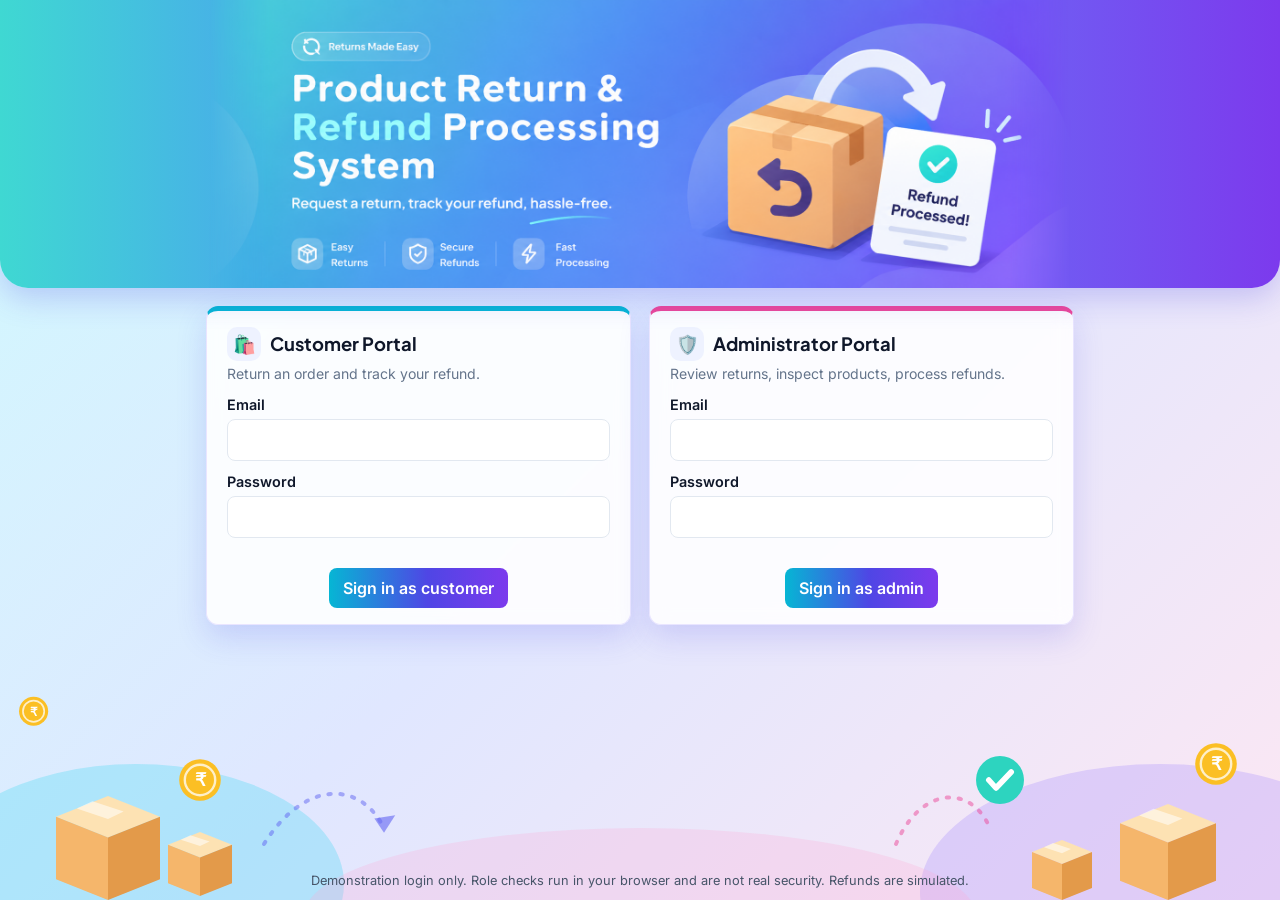
<file: index.html>
<!DOCTYPE html>
<html lang="en">
  <head>
    <meta charset="utf-8">
    <meta name="viewport" content="width=device-width, initial-scale=1">
    <title>ReFlow: Returns, Simplified.</title>
    <link
      rel="stylesheet"
      href="https://fonts.googleapis.com/css2?family=Inter:wght@400;600&family=Plus+Jakarta+Sans:wght@700&display=swap"
    >
    <link rel="stylesheet" href="app.css">
  </head>
  <body class="login">
    <div class="bn">
      <img
        class="banner"
        src="reflow_hero_banner.png"
        alt="ReFlow: Product Return and Refund Processing System. Request a return, track your refund, hassle-free."
      >
    </div>
    <div class="wrap">
      <form class="card glass cu" data-role="customer">
        <h3><span class="ic">🛍️</span> Customer Portal</h3>
        <p class="sub">Return an order and track your refund.</p>
        <label for="ce">Email</label>
        <input id="ce" type="email" required autocomplete="username">
        <label for="cp">Password</label>
        <input id="cp" type="password" required autocomplete="current-password">
        <div class="err" role="alert"></div>
        <button class="btn">Sign in as customer</button>
        
      </form>

      <form class="card glass ad" data-role="admin">
        <h3><span class="ic">🛡️</span> Administrator Portal</h3>
        <p class="sub">Review returns, inspect products, process refunds.</p>
        <label for="ae">Email</label>
        <input id="ae" type="email" required autocomplete="username">
        <label for="ap">Password</label>
        <input id="ap" type="password" required autocomplete="current-password">
        <div class="err" role="alert"></div>
        <button class="btn">Sign in as admin</button>
        
      </form>
    </div>
    <p class="foot">
      Demonstration login only. Role checks run in your browser and are not real security.
      Refunds are simulated.
    </p>
    <script src="./store.js"></script>
    <script>
      document.querySelectorAll('form').forEach((form) =>
        form.addEventListener('submit', (event) => {
          event.preventDefault();
          const [email, password] = form.querySelectorAll('input');

          if (RF.login(form.dataset.role, email.value.trim(), password.value)) {
            location.href = form.dataset.role + '.html';
          } else {
            form.querySelector('.err').textContent =
              'Email or password is incorrect. Use the demo credentials shown below the form.';
          }
        }),
      );
    </script>
  </body>
</html>
</file>
<file: app.css>
:root {
  --p: #4F46E5;
  --s: #7C3AED;
  --bg: #F8FAFC;
  --sf: #fff;
  --tx: #0F172A;
  --ok: #16A34A;
  --wa: #F59E0B;
  --er: #DC2626;
  --bd: #E2E8F0;
  --mu: #64748B;
}

* {
  box-sizing: border-box;
}

body {
  margin: 0;
  font-family: Inter, "Plus Jakarta Sans", system-ui, sans-serif;
  background: var(--bg);
  color: var(--tx);
  line-height: 1.5;
}

h1,
h2,
h3 {
  font-family: "Plus Jakarta Sans", Inter, sans-serif;
  margin: 0.2em 0;
}

button,
input,
select,
textarea {
  font: inherit;
}

:focus-visible {
  outline: 3px solid var(--s);
  outline-offset: 2px;
}

.btn {
  background: var(--p);
  color: #fff;
  border: 0;
  border-radius: 8px;
  padding: 8px 14px;
  cursor: pointer;
  font-weight: 600;
}

.btn:hover {
  background: var(--s);
}

.btn:disabled {
  opacity: 0.5;
  cursor: not-allowed;
}

.btn.alt {
  background: #fff;
  color: var(--p);
  border: 1px solid var(--bd);
}

.btn.red {
  background: var(--er);
}

.btn.sm {
  padding: 4px 10px;
  font-size: 0.85rem;
  margin: 2px;
}

input,
select,
textarea {
  width: 100%;
  padding: 9px 10px;
  border: 1px solid var(--bd);
  border-radius: 8px;
  background: #fff;
  margin: 4px 0 12px;
}

label {
  font-weight: 600;
  font-size: 0.9rem;
}

.err {
  color: var(--er);
  min-height: 1.2em;
}

.hero {
  padding: 56px 20px;
  text-align: center;
  background: linear-gradient(135deg, var(--p), var(--s));
  color: #fff;
}

.hero h1 {
  font-size: clamp(2rem, 6vw, 3.4rem);
}

.wrap {
  max-width: 900px;
  margin: -30px auto 40px;
  padding: 0 16px;
  display: grid;
  grid-template-columns: repeat(auto-fit, minmax(300px, 1fr));
  gap: 16px;
}

.card {
  background: var(--sf);
  border: 1px solid var(--bd);
  border-radius: 12px;
  padding: 18px;
}

.app {
  display: grid;
  grid-template-columns: 230px 1fr;
  min-height: 100vh;
}

aside {
  background: #1E1B4B;
  color: #fff;
  padding: 16px;
  position: sticky;
  top: 0;
  height: 100vh;
}

aside h1 {
  font-size: 1.4rem;
}

aside button {
  display: block;
  width: 100%;
  text-align: left;
  background: 0;
  border: 0;
  color: #C7D2FE;
  padding: 10px;
  border-radius: 8px;
  cursor: pointer;
}

aside button.on,
aside button:hover {
  background: rgba(255, 255, 255, 0.14);
  color: #fff;
}

main {
  min-width: 0;
}

header {
  display: flex;
  justify-content: space-between;
  align-items: center;
  padding: 12px 24px;
  background: #fff;
  border-bottom: 1px solid var(--bd);
}

#view {
  padding: 24px;
}

.cards {
  display: grid;
  grid-template-columns: repeat(auto-fit, minmax(170px, 1fr));
  gap: 14px;
  margin-bottom: 20px;
}

.cards .card b {
  font-size: 1.6rem;
  display: block;
  font-family: "Plus Jakarta Sans", sans-serif;
}

.cards span {
  color: var(--mu);
  font-size: 0.85rem;
}

.tw {
  overflow-x: auto;
}

table {
  width: 100%;
  border-collapse: collapse;
  background: #fff;
  border: 1px solid var(--bd);
  border-radius: 12px;
}

th,
td {
  padding: 10px;
  text-align: left;
  border-bottom: 1px solid var(--bd);
  font-size: 0.9rem;
  vertical-align: top;
}

th {
  color: var(--mu);
}

.b {
  padding: 2px 9px;
  border-radius: 99px;
  font-size: 0.78rem;
  font-weight: 600;
  background: #E0E7FF;
  color: #3730A3;
  white-space: nowrap;
}

.b.REJECTED,
.b.INSPECTION_FAILED {
  background: #FEE2E2;
  color: #991B1B;
}

.b.REFUND_COMPLETED,
.b.Completed {
  background: #DCFCE7;
  color: #166534;
}

.b.SUBMITTED,
.b.Processing {
  background: #FEF3C7;
  color: #92400E;
}

.tl {
  list-style: none;
  padding: 0;
  margin: 12px 0;
}

.tl li {
  padding: 6px 0 6px 26px;
  position: relative;
  color: var(--mu);
}

.tl li:before {
  content: "";
  position: absolute;
  left: 4px;
  top: 11px;
  width: 12px;
  height: 12px;
  border-radius: 50%;
  border: 2px solid var(--bd);
  background: #fff;
}

.tl li.done {
  color: var(--tx);
}

.tl li.done:before {
  background: var(--ok);
  border-color: var(--ok);
}

.tl li.cur:before {
  box-shadow: 0 0 0 4px #C7D2FE;
  border-color: var(--p);
}

.tl li.bad {
  color: var(--er);
}

.tl li.bad:before {
  background: var(--er);
  border-color: var(--er);
}

.note {
  background: #EEF2FF;
  border-radius: 8px;
  padding: 8px 12px;
  margin: 8px 0;
  font-size: 0.9rem;
}

.note.new {
  border-left: 4px solid var(--p);
}

#toast {
  position: fixed;
  bottom: 20px;
  right: 20px;
  background: #0F172A;
  color: #fff;
  padding: 10px 16px;
  border-radius: 8px;
  display: none;
  z-index: 9;
}

canvas {
  max-width: 100%;
}

.row {
  display: grid;
  grid-template-columns: repeat(auto-fit, minmax(280px, 1fr));
  gap: 16px;
}

.demo {
  background: #EEF2FF;
  padding: 10px;
  border-radius: 8px;
  font-size: 0.85rem;
}

@media (max-width: 800px) {
  .app {
    grid-template-columns: 1fr;
  }

  aside {
    position: static;
    height: auto;
    display: flex;
    flex-wrap: wrap;
    gap: 4px;
    align-items: center;
  }

  aside h1 {
    width: 100%;
  }

  aside button {
    width: auto;
  }

  #view {
    padding: 14px;
  }
}

/* ---- bright theme + one-screen login ---- */
:root {
  --bg: #F5F3FF;
  --teal: #06B6D4;
  --pink: #EC4899;
  --sun: #FBBF24;
}

body {
  background: linear-gradient(160deg, #ECFEFF 0%, #F5F3FF 45%, #FDF2F8 100%) fixed;
}

.btn {
  background: linear-gradient(90deg, #06B6D4, #4F46E5 55%, #7C3AED);
}

.btn:hover {
  background: linear-gradient(90deg, #4F46E5, #EC4899);
}

.btn.alt {
  background: #fff;
}

.btn.red {
  background: linear-gradient(90deg, #F43F5E, #DC2626);
}

aside {
  background: linear-gradient(180deg, #4F46E5 0%, #7C3AED 55%, #EC4899 100%);
}

aside button {
  color: #EDE9FE;
}

header {
  background: rgba(255, 255, 255, 0.8);
  backdrop-filter: blur(8px);
}

.card {
  box-shadow: 0 6px 20px rgba(79, 70, 229, 0.08);
  border-color: #E9E5FF;
}

.cards .card {
  border-top: 4px solid var(--teal);
}

.cards .card:nth-child(2) {
  border-top-color: var(--pink);
}

.cards .card:nth-child(3) {
  border-top-color: var(--sun);
}

.cards .card:nth-child(4n) {
  border-top-color: #22C55E;
}

.cards .card b {
  background: linear-gradient(90deg, #4F46E5, #EC4899);
  -webkit-background-clip: text;
  background-clip: text;
  color: transparent;
}

th {
  background: #F5F3FF;
}

tr:hover td {
  background: #FAF8FF;
}

body.login {
  min-height: 100vh;
  display: flex;
  flex-direction: column;
  background: linear-gradient(135deg, #CFFAFE, #E0E7FF 50%, #FCE7F3) fixed;
}

.banner {
  display: block;
  width: 100%;
  height: clamp(130px, 36vh, 340px);
  object-fit: cover;
  object-position: left center;
}

.login .wrap {
  width: 100%;
  margin: -26px auto 0;
  flex: 1;
  align-content: start;
  gap: 18px;
  position: relative;
}

.login .card {
  padding: 16px 20px;
}

.glass {
  background: rgba(255, 255, 255, 0.88);
  backdrop-filter: blur(10px);
  box-shadow: 0 12px 30px rgba(79, 70, 229, 0.18);
}

.cu {
  border-top: 5px solid var(--teal);
}

.ad {
  border-top: 5px solid var(--pink);
}

.login h3 {
  margin: 0;
  font-size: 1.15rem;
}

.ic {
  display: inline-grid;
  place-items: center;
  width: 34px;
  height: 34px;
  border-radius: 10px;
  background: #EEF2FF;
  margin-right: 6px;
}

.sub {
  margin: 2px 0 8px;
  color: var(--mu);
  font-size: 0.88rem;
}

.login input {
  margin: 3px 0 8px;
}

.login .err {
  min-height: 1em;
  font-size: 0.85rem;
}

.login .btn {
  display: block;
  margin: 8px auto 0;
}

.login .demo {
  margin: 8px 0 0;
}

.foot {
  text-align: center;
  color: #475569;
  font-size: 0.8rem;
  margin: 8px 12px 10px;
}

/* ---- login fix: full banner (no cropping) + illustration ---- */
.bn {
  display: flex;
  justify-content: center;
  position: relative;
  z-index: 1;
  background: linear-gradient(90deg, #3FD8D2 0%, #4C9BF2 28%, #6B6CF5 72%, #7C3AED 100%);
  border-radius: 0 0 28px 28px;
  box-shadow: 0 10px 30px rgba(79, 70, 229, 0.25);
}

.banner {
  width: auto;
  max-width: 100%;
  height: clamp(120px, 32vh, 340px);
  object-fit: contain;
  -webkit-mask-image: linear-gradient(90deg, transparent, #000 7%, #000 93%, transparent);
  mask-image: linear-gradient(90deg, transparent, #000 7%, #000 93%, transparent);
}

body.login {
  background-image: url(art.svg), linear-gradient(135deg, #CFFAFE, #E0E7FF 50%, #FCE7F3);
  background-repeat: no-repeat;
  background-position: center bottom, 0 0;
  background-size: min(1600px, 100%) auto, cover;
  background-attachment: scroll, fixed;
}

.login .wrap {
  margin: 18px auto 0;
  max-width: 900px;
}

.login input {
  padding: 8px 10px;
}

@media (max-height: 780px) {
  .sub {
    display: none;
  }

  .banner {
    height: 27vh;
  }

  .login .card {
    padding: 12px 18px;
  }
}

/* ---- evidence upload + viewer ---- */
.pv {
  display: flex;
  flex-wrap: wrap;
  gap: 8px;
  margin: 8px 0;
}

.pv img,
.pv video {
  width: 140px;
  height: 110px;
  object-fit: cover;
  border-radius: 10px;
  border: 1px solid var(--bd);
  background: #0F172A;
}

.mdl {
  position: fixed;
  inset: 0;
  background: rgba(15, 23, 42, 0.6);
  display: grid;
  place-items: center;
  z-index: 20;
  padding: 16px;
}

.mbox {
  background: #fff;
  border-radius: 14px;
  padding: 20px;
  max-width: 640px;
  width: 100%;
  max-height: 90vh;
  overflow: auto;
}

.mbox .pv img,
.mbox .pv video {
  width: calc(50% - 4px);
  height: auto;
  max-height: 260px;
  object-fit: contain;
}
</file>
